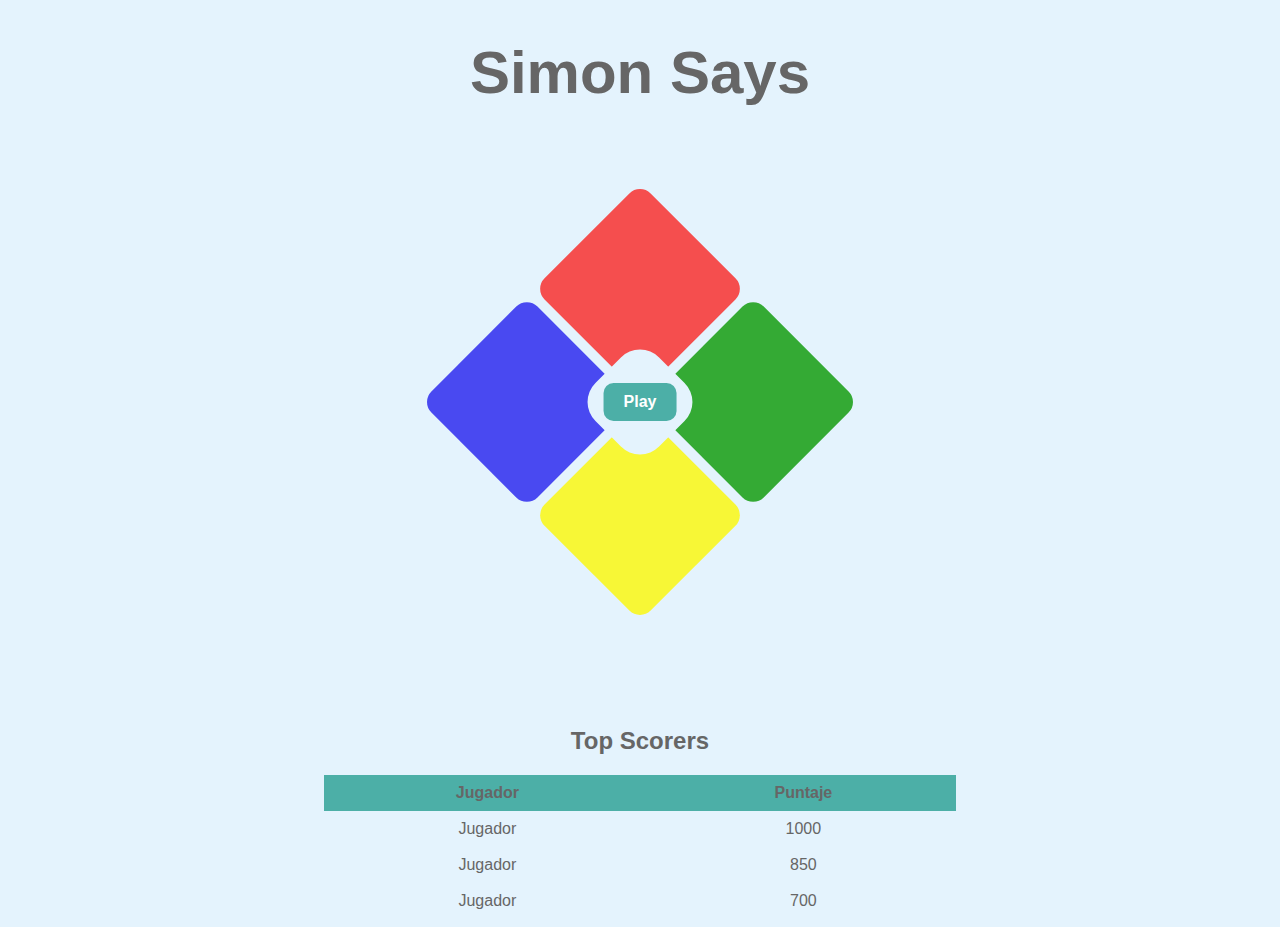
<file: index.html>
<!DOCTYPE html>
<html lang="en">
<head>
    <meta charset="UTF-8">
    <meta name="viewport" content="width=device-width, initial-scale=1.0">
    <title>Simon Says</title>
    <link rel="stylesheet" href="styles.css"/>
</head>
<body>
    <header class="encabezado">
        <h1 class="encabezado_titulo">
            Simon Says
        </h1>
        
    </header>
    <div class="simon">
        <button id="boton_empezar"><strong>Play</strong></button>
        <div class="botones_juego">
            <div class="celda rojo"></div>
            <div class="celda verde"></div>
            <div class="celda azul"></div>
            <div class="celda amarillo"></div>
            <!-- Círculo central para recortar el centro de los rombos -->
            <div class="centro"></div>

        </div>
    </div>
    <section class="puntacion">
        <h2 class="puntuacion_titulo">Top Scorers</h2>
        <table class="puntacion_tabla_puntajes">
            <thead>
                <tr>
                    <th>Jugador</th>
                    <th>Puntaje</th>
                </tr>
            </thead>
            <tbody>
                <tr>
                    <td>Jugador </td>
                    <td>1000</td>
                </tr>
                <tr>
                    <td>Jugador </td>
                    <td>850</td>
                </tr>
                <tr>
                    <td>Jugador </td>
                    <td>700</td>
                </tr>
            </tbody>
        </table>
    </section>
    <script src="script.js"></script>
</body>
</html>
</file>
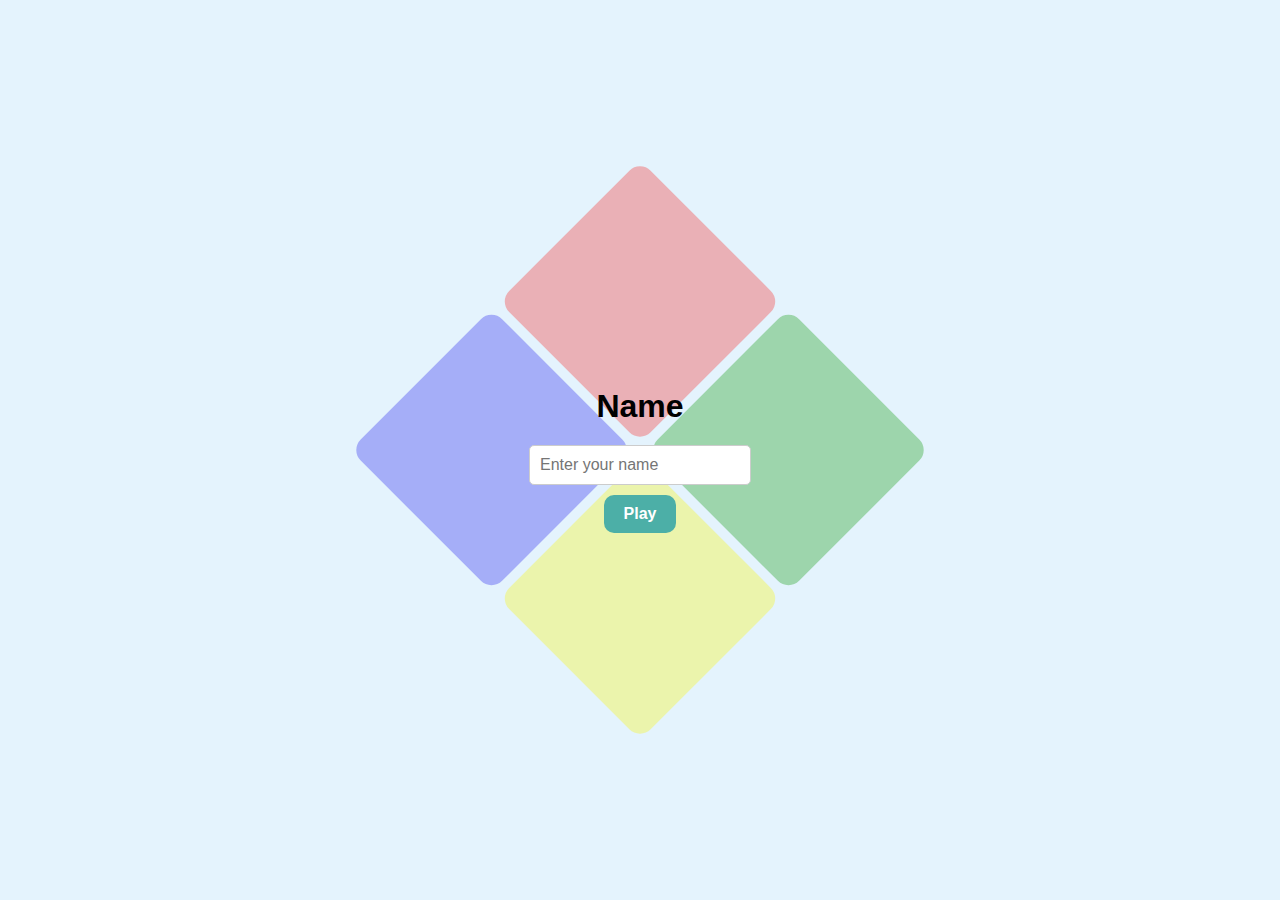
<file: index2.html>
<!DOCTYPE html>
<html lang="en">
<head>
    <meta charset="UTF-8">
    <meta name="viewport" content="width=device-width, initial-scale=1.0">
    <title>Simon Says</title>
    <link rel="stylesheet" href="styles2.css"/>
</head>
<body>
    <header class="encabezado">
        <h1 class="encabezado_titulo">
            Name
        </h1>
        <!-- Formulario para ingresar el nombre -->
        <form id="nombreForm" class="encabezado_formulario">
            <input type="text" id="nombreInput" placeholder="Enter your name" required>
            <button type="submit" class="encabezado_boton"><strong>Play</strong></button>
        </form>
    </header>
    <div>
        <div class="simon">
            <div class="botones_juego">
                <div class="celda rojo"></div>
                <div class="celda verde"></div>
                <div class="celda azul"></div>
                <div class="celda amarillo"></div>
                <!-- Círculo central para recortar el centro de los rombos -->
                <div class="centro"></div>
    
            </div>
        </div>
    </div>
    <script src="script2.js"></script>
</body>
</html>
</file>
<file: styles.css>
h1 {
    font-family: Arial, serif; /* Usa Times New Roman, si no está disponible, usa una fuente serif genérica */
    color: rgb(102, 102, 102);
}

body {
    background-color: rgb(228, 243, 253);
    color: rgb(102, 102, 102);
    font-family: Arial, sans-serif; /* Usa Arial, si no está disponible, usa una fuente sans-serif genérica */
}

.encabezado {
    display: grid;
    justify-content: center;
    text-align: center;
}

.encabezado_titulo {
    padding-bottom: 100px;
    margin-top: 30px;
}

.encabezado_titulo {
    padding-bottom: 100px;
    margin-top: 30px;
    font-size: 60px;
}

/* Contenedor del juego */
.simon {
    display: flex;
    flex-direction: column;
    align-items: center;
    position: relative;
}

/* Boton para empezar a jugar */
#boton_empezar {
    border: none;
    border-radius: 10px;
    padding: 10px 20px;
    background-color: #4cafa7;
    color: white;
    font-size: 16px;
    cursor: pointer;
    position: absolute;
    top: 50%;
    left: 50%;
    transform: translate(-50%, -50%);
    z-index: 1;
}


/* Contenedor de los botones del juego */
.botones_juego {
    display: grid;
    grid-template-columns: repeat(2, 1fr);
    gap: 10px; 
    transform: rotate(45deg); /* Inclinación de 45 grados */
}

#boton_empezar:hover {
    background-color: #3d8a83;
}

/* Círculo central para recortar */
.centro {
    position: absolute;
    width: 90px; /* Tamaño del círculo */
    height: 90px;
    background-color: rgb(228, 243, 253); /* Mismo color del fondo */
    border-radius: 30%;
    top: 50%;
    left: 50%;
    transform: translate(-50%, -50%);
    z-index: 2;
}

/* Estilos de las celdas (botones de colores) */
.celda {
    width: 150px;
    height: 150px;
    border-radius: 15px;
    cursor: pointer;
}

.rojo {
    background-color: rgb(245, 78, 78);
}

.verde {
    background-color: rgb(52, 170, 52);
}

.azul {
    background-color: rgb(73, 73, 241);
}

.amarillo {
    background-color: rgb(247, 247, 54);
}

.puntuacion_titulo {
    padding-top: 150px;
    text-align: center;
}

.puntacion_tabla_puntajes {
    width: 50%; /* Ancho de la tabla */
    margin: 0 auto; /* Centrar la tabla */
    border-collapse: collapse; /* Unir bordes de las celdas */
}

.puntacion_tabla_puntajes th, .puntacion_tabla_puntajes td {
    border: none;
    padding: 9px; /* Espaciado interno */
    text-align: center; /* Alinear texto al centro */
}

.puntacion_tabla_puntajes th {
    background-color: #4cafa7; /* Color de fondo para los encabezados */
}
</file>
<file: styles2.css>
h1 {
    font-family: Arial, serif; /* Usa Times New Roman, si no está disponible, usa una fuente serif genérica */
}

body {
    background-color: rgb(228, 243, 253);
    font-family: Arial, sans-serif;
    margin: 0;
    display: flex;
    flex-direction: column;
    align-items: center;
    justify-content: center;
    height: 100vh;
}

.encabezado {
    text-align: center;
}

.encabezado_titulo {
    margin-bottom: 20px;
}

.encabezado_formulario {
    display: flex;
    flex-direction: column;
    align-items: center;
    gap: 10px; /* Espacio entre el input y el botón */
}

#nombreInput {
    padding: 10px;
    border: 1px solid #ccc;
    border-radius: 5px;
    width: 200px;
    font-size: 16px;
}

.encabezado_boton {
    border: none;
    border-radius: 10px;
    padding: 10px 20px;
    background-color: #4cafa7;
    color: white;
    font-size: 16px;
    cursor: pointer;
}

/* Contenedor del juego */
.simon {
    display: flex;
    flex-direction: column;
    align-items: center;
    position: absolute; /* Coloca el rombo detrás */
    top: 50%;
    left: 50%;
    transform: translate(-50%, -50%);
    z-index: -1; /* Lo manda al fondo */
    opacity: 0.4; /* Reduce la opacidad para que no sea tan dominante */
}

/* Contenedor de los botones del juego */
.botones_juego {
    display: grid;
    grid-template-columns: repeat(2, 1fr);
    gap: 10px; 
    transform: rotate(45deg); /* Inclinación de 45 grados */
}

/* Estilos de las celdas (botones de colores) */
.celda {
    width: 200px;
    height: 200px;
    border-radius: 15px;
    cursor: pointer;
}

.rojo {
    background-color: rgb(245, 78, 78);
}

.verde {
    background-color: rgb(52, 170, 52);
}

.azul {
    background-color: rgb(73, 73, 241);
}

.amarillo {
    background-color: rgb(247, 247, 54);
}

/* Círculo central para recortar */
.centro {
    position: absolute;
    width: 0px; /* Tamaño del círculo */
    height: 0px;
    background-color: rgb(228, 243, 253); /* Mismo color del fondo */
    border-radius: 30%;
    top: 50%;
    left: 50%;
    transform: translate(-50%, -50%);
    z-index: 2;
}

.encabezado_boton:hover {
    background-color: #3d8a83;
}
</file>
